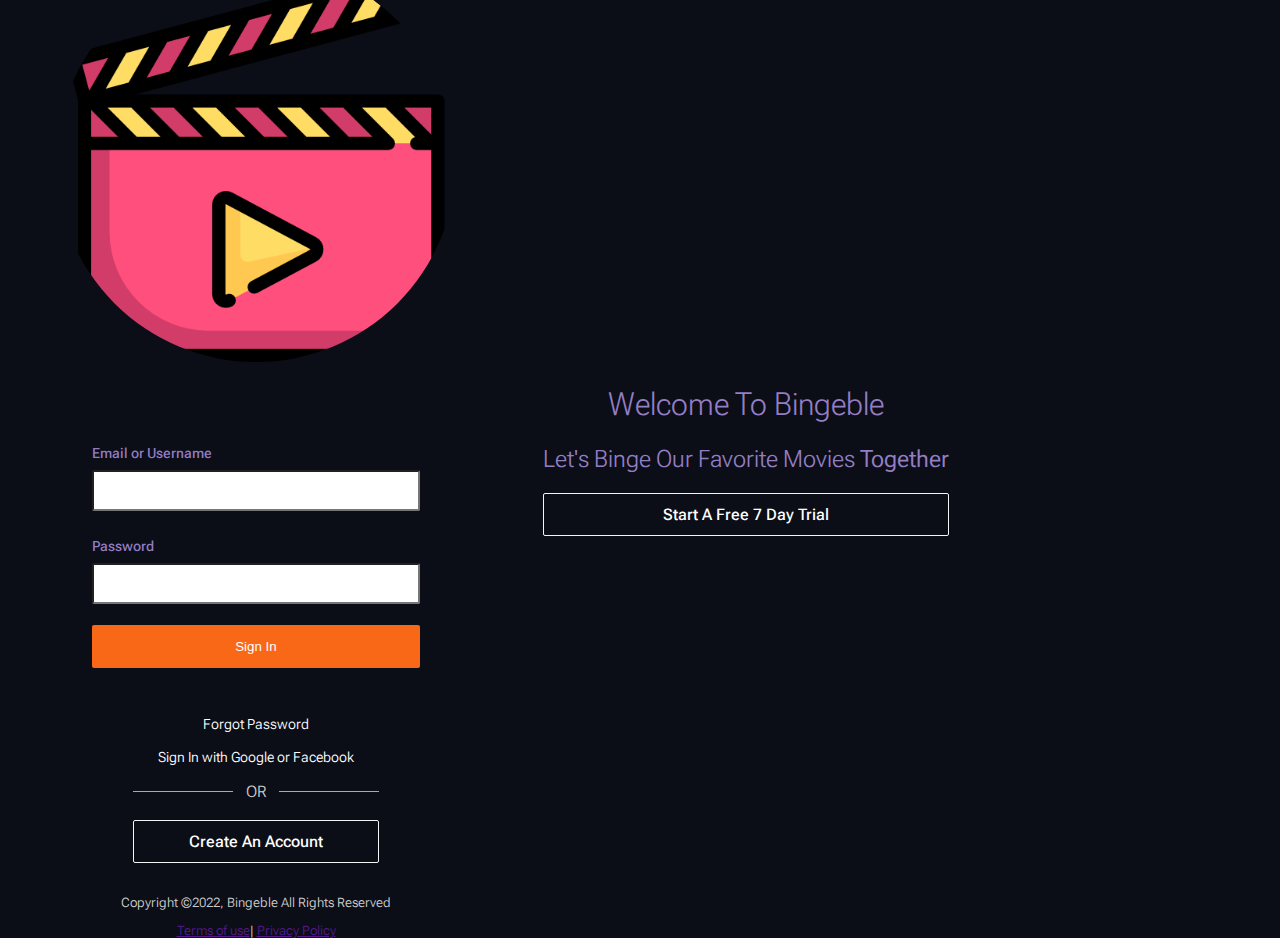
<file: index.html>
<!DOCTYPE html>
<html lang="en">
  <head>
    <meta charset="UTF-8" />
    <meta http-equiv="X-UA-Compatible" content="IE=edge" />
    <meta name="viewport" content="width=device-width, initial-scale=1.0" />
    <title>Sign in for Movies- Bingeble</title>
    <link rel="icon" href="favicon (2).ico" />
    <link rel="stylesheet" href="styles.css" />
  </head>
  <body>
    <div id="wrapper">
      <div id="left">
        <div id="signin">
          <div class="logo">
            <img src="movies2.png" alt="Bingeble" />
          </div>
          <form action="">
            <div>
              <label>Email or Username</label>
              <input type="text" class="text-input" />
            </div>
            <div>
              <label>Password</label>
              <input type="password" class="text-input" />
            </div>
            <button type="submit" class="primary-btn">Sign In</button>
          </form>
          <div class="links">
            <a href="#">Forgot Password</a>
            <a href="#">Sign In with Google or Facebook</a>
          </div>
          <div class="or">
            <hr class="bar" />
            <span>OR</span>
            <hr class="bar" />
          </div>
          <a href="#" class="secondary-btn">Create An Account</a>
        </div>
        <footer id="main-footer">
          <p>Copyright &copy;2022, Bingeble All Rights Reserved</p>
          <div><a href="">Terms of use</a>| <a href="">Privacy Policy</a></div>
        </footer>
      </div>
      <div id="right">
        <div id="showcase">
          <div class="showcase-content">
            <h1>Welcome To Bingeble</h1>
            <h2 class="showcase-text">
              Let's Binge Our Favorite Movies <strong>Together</strong>
            </h2>
            <a href="#" class="secondary-btn">Start A Free 7 Day Trial</a>
          </div>
        </div>
      </div>
    </div>
  </body>
</html>
</file>
<file: styles.css>
@import url('https://fonts.googleapis.com/css2?family=Roboto+Flex:opsz,wght@8..144,200&display=swap');

*{
    box-sizing: border-box;
}
body{
    font-family: 'Roboto Flex', sans-serif;
background-color: #0b0d17; font-weight: 300;
overflow: hidden; color: #947EC3;
margin:auto; 
}

h1,h2,h3,h4,h5,h6{font-weight: 300;}

img{width: 400px;
height: 400px;
border-radius: 200px;object-fit: cover;}

.logo2{float: right; margin-left: 500px; margin-bottom: 700px; padding-bottom: 100px; position: absolute; }

#wrapper{
    display: flex;
    flex-direction: row;
}

#left{
    flex: 1;
    display: flex;
    flex-direction: column; align-items: center;
    justify-content: center;
height: 100vh;}
    

#right{ 
    flex: 1; justify-content: right; display: flex; margin-left: 600px; position: relative; width: 100%;margin:auto; background: url(https://media.istockphoto.com/photos/pop-corn-and-on-red-armchair-cinema-picture-id1271522601?k=20&m=1271522601&s=612x612&w=0&h=y3NLBCVMWO8wHGwjEcXIuGOSL_0K6iFTvySCM-X5TxM=) no-repeat center center/cover;
    height: 100vh; display: flex; justify-content: center; align-items: center; text-align: center; width: 100%;}
    


/*Sign In*/

#signin{display: flex; flex-direction: column;justify-content: center; align-items: center; width: 80%; padding-bottom: 1rem;}

#signin form{
    width: 80%;
    padding-bottom: 3rem;
    
}


.logo{margin-bottom: 8vh; width: 400px;}

#logo .img{ width: 300px; height: 300px;}

#signin label{font-size: 0.9rem;
line-height: 2rem; font-weight: 500;}

#signin .text-input{margin-bottom: 1.3rem; width: 100%; border-radius: 2px; padding: 0.5rem 1rem; line-height: 1.3rem;}

#showcase{margin:auto; background: url(https://media.istockphoto.com/photos/pop-corn-and-on-red-armchair-cinema-picture-id1271522601?k=20&m=1271522601&s=612x612&w=0&h=y3NLBCVMWO8wHGwjEcXIuGOSL_0K6iFTvySCM-X5TxM=) no-repeat center center/cover;
height: 100vh; display: flex; justify-content: center; align-items: center; text-align: center; width: 100%;}

.showcase-content{margin-right: 300px;}

#signin .primary-btn{width: 100%;}

#signin .secondary-btn,.or,.links{width: 60%;}

#signin .links a{color: #fff;
text-decoration: none; display: block;text-align: center; font-size: 0.9rem; margin-bottom: 1rem;}

#signin .or{display: flex; flex-direction: row; margin-bottom: 1.2rem; align-items: center;}

#signin .or .bar{
    flex:auto; border: none; height: 1px; background: #aaa;
}

#signin .or span { color: #ccc; padding: 0 0.8rem;}

#main-footer {
    color: #ccc;
    text-align: center;
    font-size: 0.8rem;
    max-width: 80%;
    padding-top: 0.2rem;
}

#mainfooter a{
    color: #ff7b39;
    text-decoration: underline;
}


/* Button*/

.primary-btn{
    padding: 0.7rem 1rem;
    height: 2.7rem;
    display: block;
    border: 0;
    border-radius: 2px;
    font-weight: 500;
    background: #f96816;
    color: #ffff;
    text-decoration: none;
    cursor: pointer;
    text-align: center;
    transition: all 0.5s;
}

.primary-btn:hover{
    background-color: #ff7b39;
}

.secondary-btn{
    padding: 0.7rem 1rem;
    height: 2.7rem;
    display: block;
    border: 1px solid #f4f4f4;
    border-radius: 2px;
    font-weight: 500;
    background: none;
    color: #ffff;
    text-decoration: none;
    cursor: pointer;
    text-align: center;
    transition: all 0.5s;
}

.secondary-btn:hover{
    border-color: #ff7b39;
    color:#ff7b39 ;
}


/* Media Query*/


@media(min-width:1200px){
    #left{ flex: 4;} #right{flex: 6;}
}
</file>
